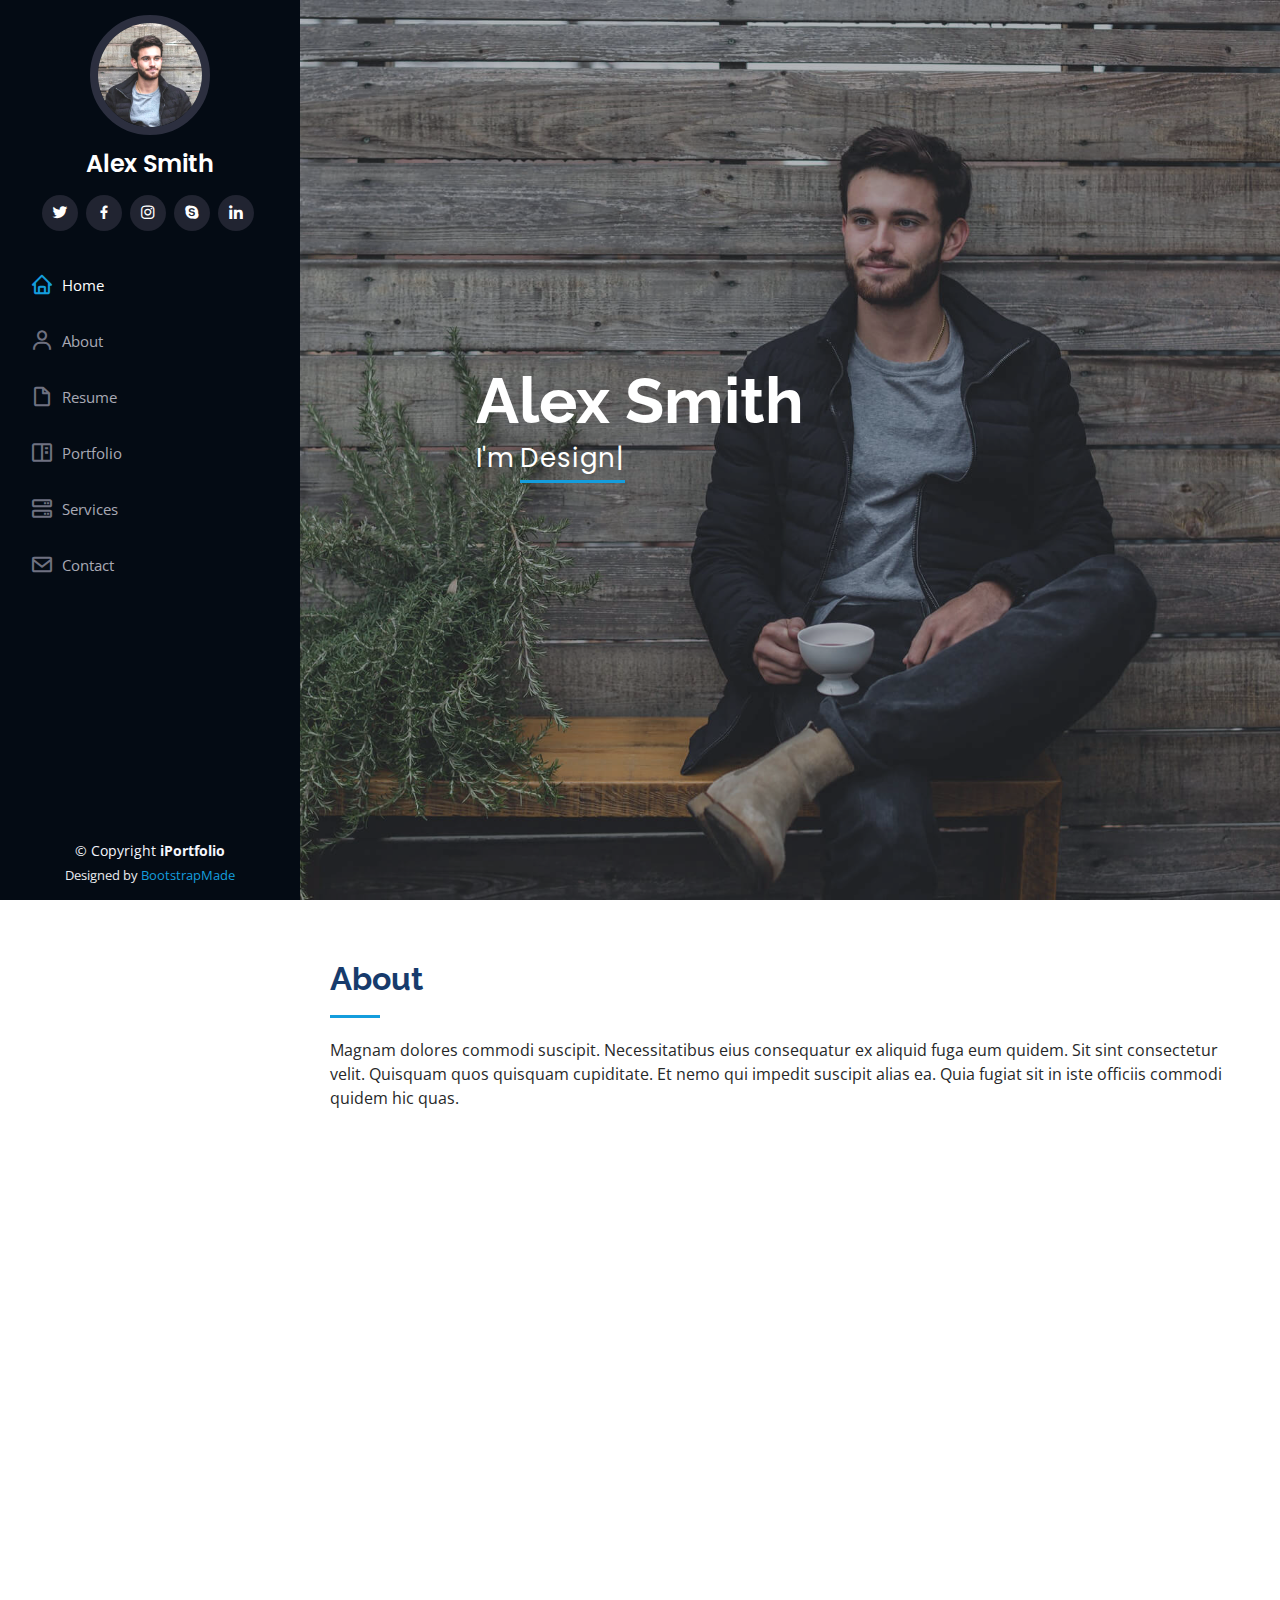
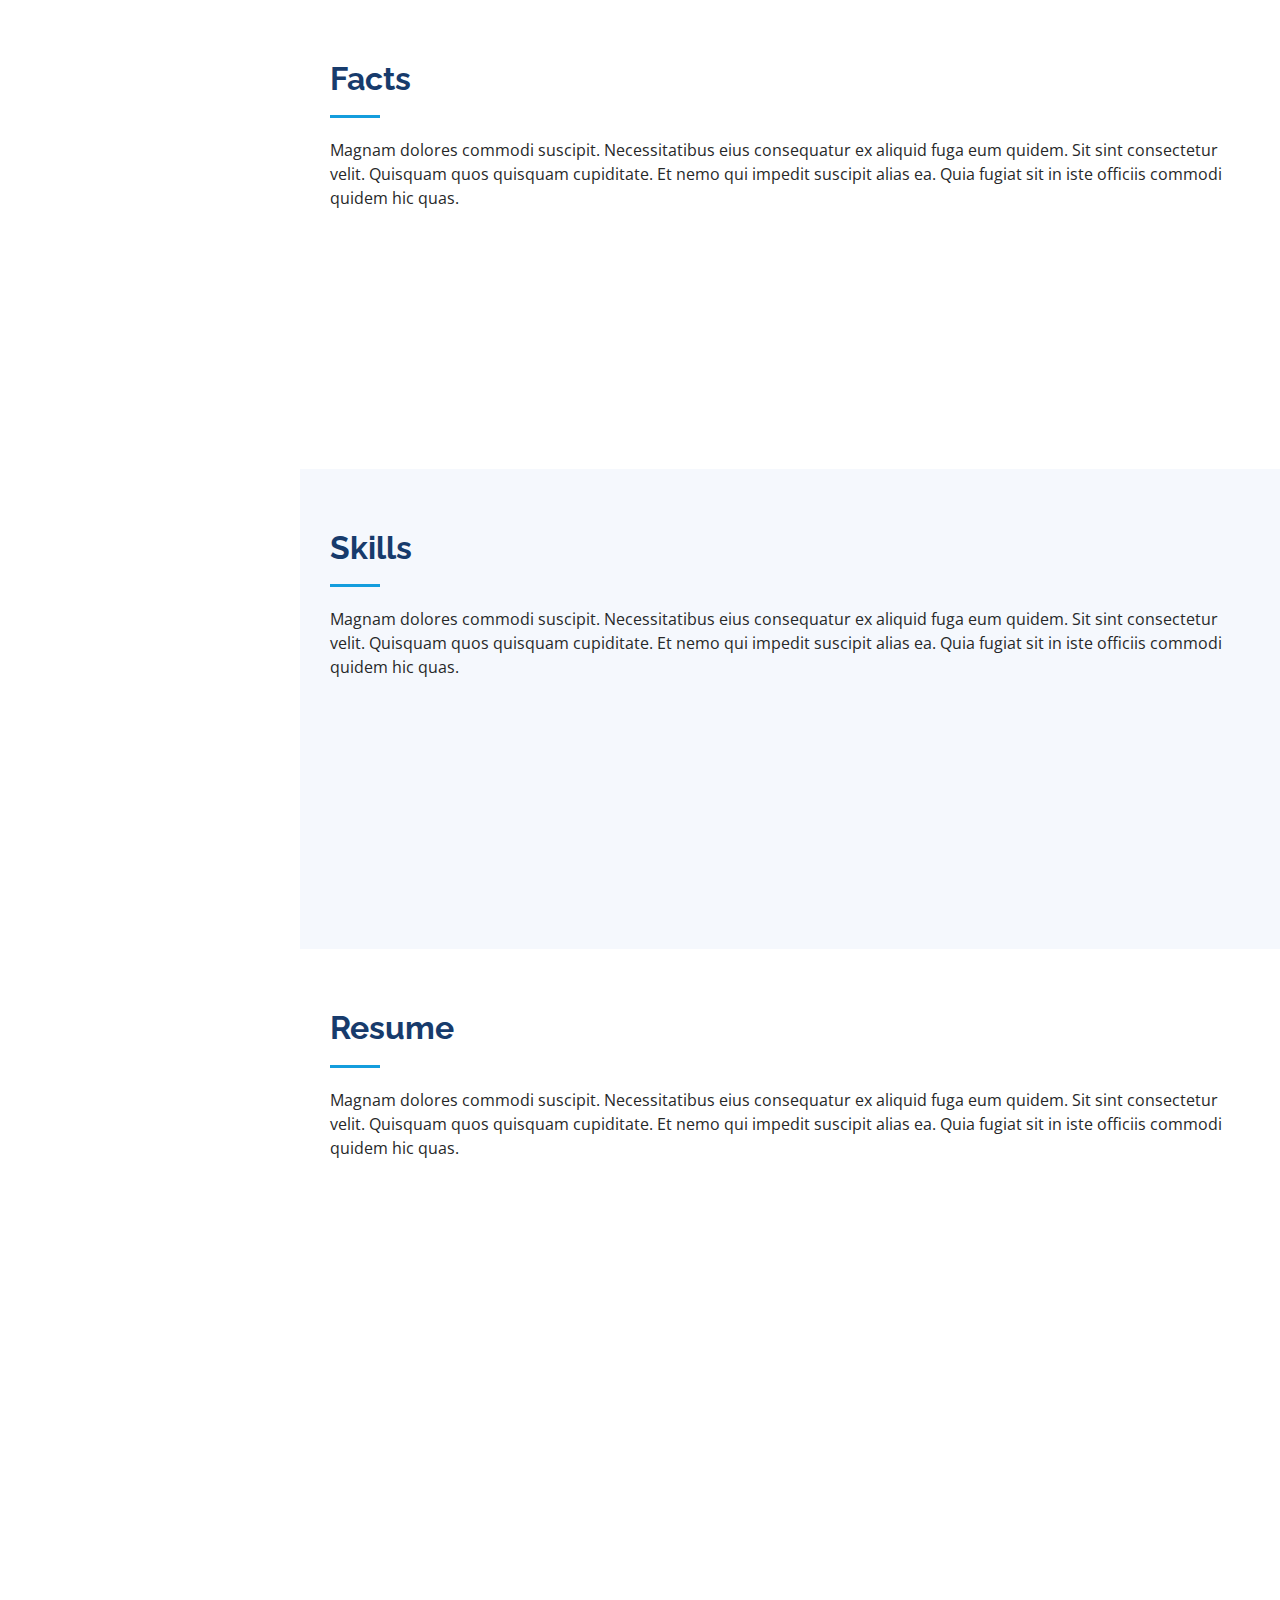
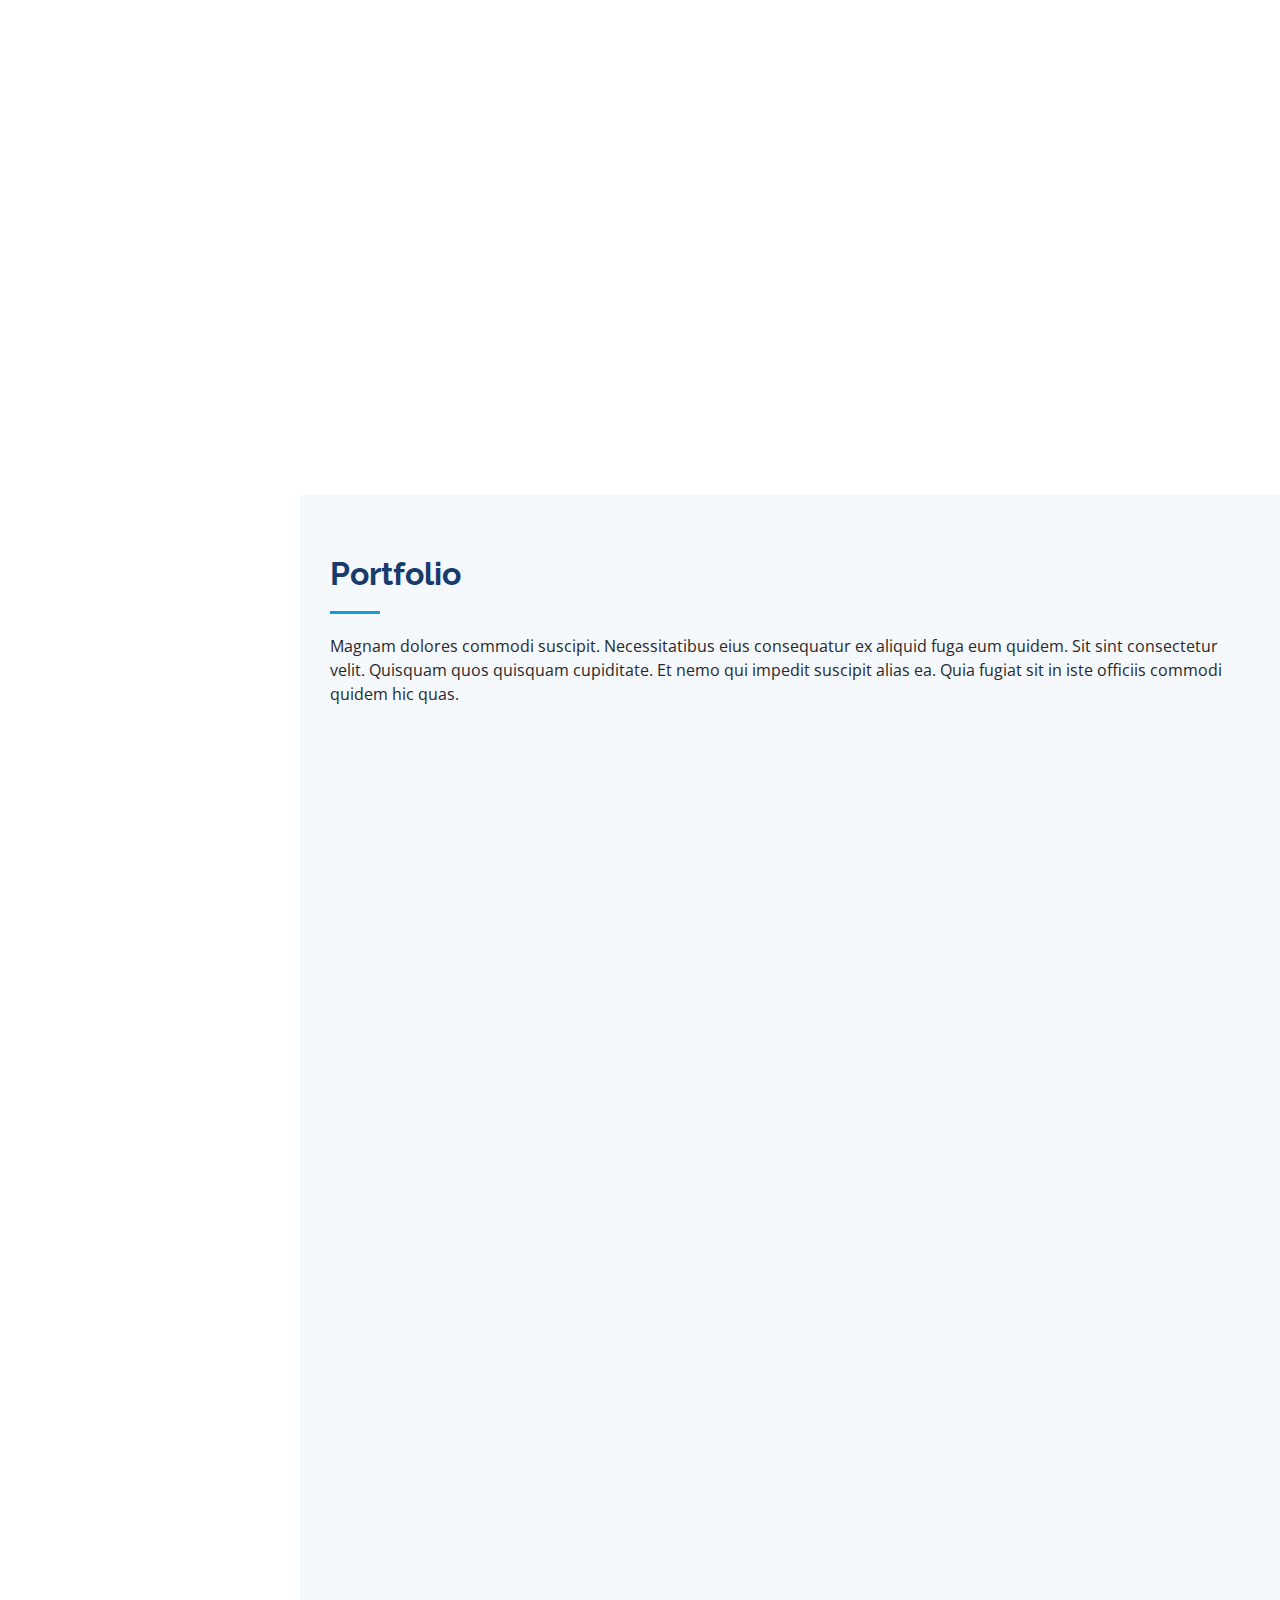
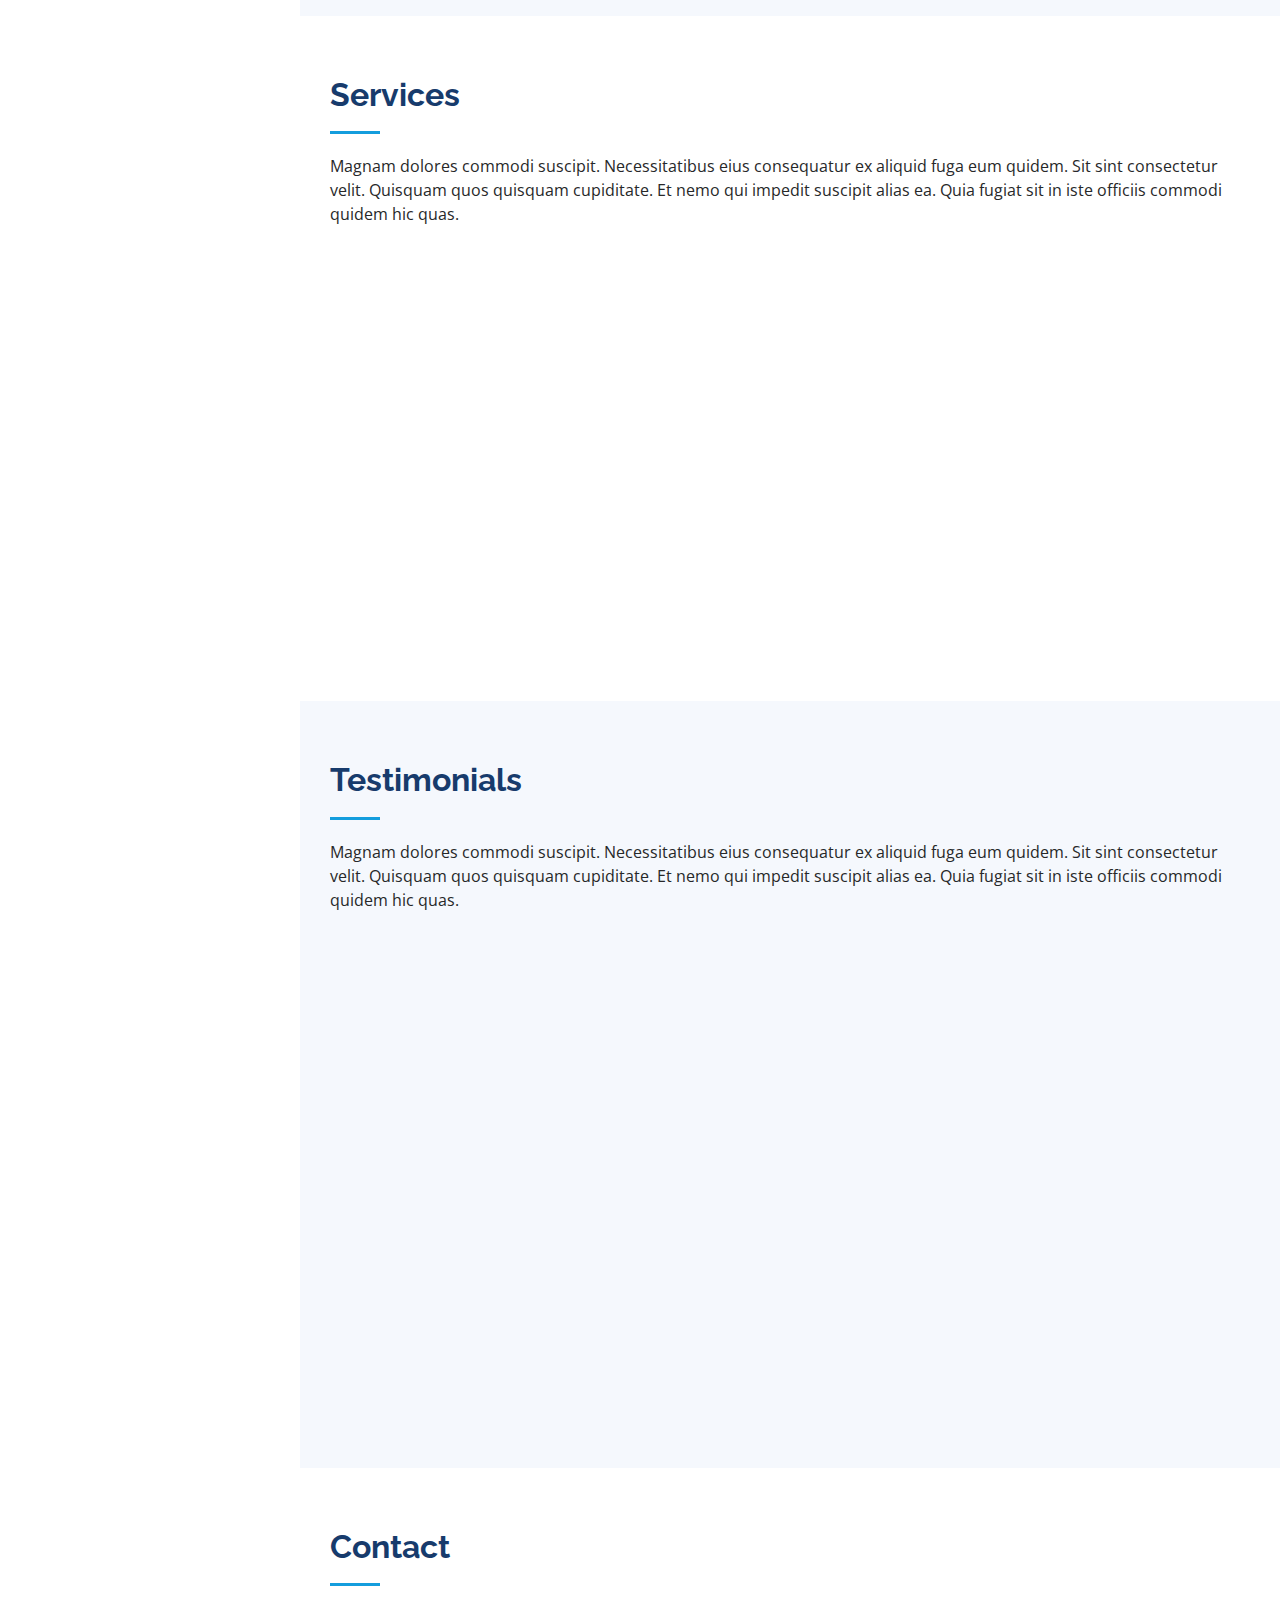
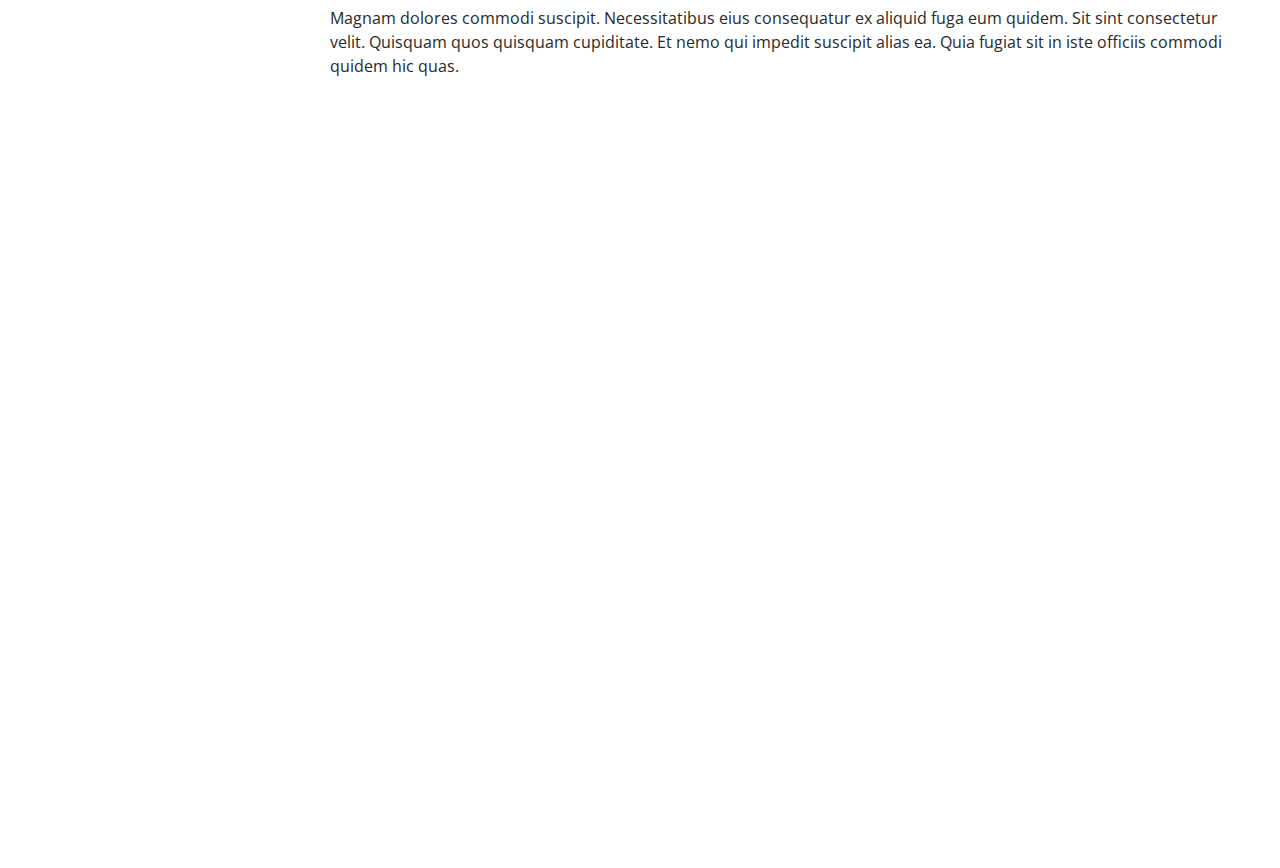
<file: index.html>
<!DOCTYPE html>
<html lang="en">

<head>
  <meta charset="utf-8">
  <meta content="width=device-width, initial-scale=1.0" name="viewport">

  <title>iPortfolio Bootstrap Template - Index</title>
  <meta content="" name="description">
  <meta content="" name="keywords">

  <!-- Favicons -->
  <link href="assets/img/favicon.png" rel="icon">
  <link href="assets/img/apple-touch-icon.png" rel="apple-touch-icon">

  <!-- Google Fonts -->
  <link href="https://fonts.googleapis.com/css?family=Open+Sans:300,300i,400,400i,600,600i,700,700i|Raleway:300,300i,400,400i,500,500i,600,600i,700,700i|Poppins:300,300i,400,400i,500,500i,600,600i,700,700i" rel="stylesheet">

  <!-- Vendor CSS Files -->
  <link href="assets/vendor/aos/aos.css" rel="stylesheet">
  <link href="assets/vendor/bootstrap/css/bootstrap.min.css" rel="stylesheet">
  <link href="assets/vendor/bootstrap-icons/bootstrap-icons.css" rel="stylesheet">
  <link href="assets/vendor/boxicons/css/boxicons.min.css" rel="stylesheet">
  <link href="assets/vendor/glightbox/css/glightbox.min.css" rel="stylesheet">
  <link href="assets/vendor/swiper/swiper-bundle.min.css" rel="stylesheet">

  <!-- Template Main CSS File -->
  <link href="assets/css/style.css" rel="stylesheet">

  <!-- =======================================================
  * Template Name: iPortfolio
  * Updated: Mar 12 2024 with Bootstrap v5.3.3
  * Template URL: https://bootstrapmade.com/iportfolio-bootstrap-portfolio-websites-template/
  * Author: BootstrapMade.com
  * License: https://bootstrapmade.com/license/
  ======================================================== -->
</head>

<body>

  <!-- ======= Mobile nav toggle button ======= -->
  <i class="bi bi-list mobile-nav-toggle d-xl-none"></i>

  <!-- ======= Header ======= -->
  <header id="header">
    <div class="d-flex flex-column">

      <div class="profile">
        <img src="assets/img/profile-img.jpg" alt="" class="img-fluid rounded-circle">
        <h1 class="text-light"><a href="index.html">Alex Smith</a></h1>
        <div class="social-links mt-3 text-center">
          <a href="#" class="twitter"><i class="bx bxl-twitter"></i></a>
          <a href="#" class="facebook"><i class="bx bxl-facebook"></i></a>
          <a href="#" class="instagram"><i class="bx bxl-instagram"></i></a>
          <a href="#" class="google-plus"><i class="bx bxl-skype"></i></a>
          <a href="#" class="linkedin"><i class="bx bxl-linkedin"></i></a>
        </div>
      </div>

      <nav id="navbar" class="nav-menu navbar">
        <ul>
          <li><a href="#hero" class="nav-link scrollto active"><i class="bx bx-home"></i> <span>Home</span></a></li>
          <li><a href="#about" class="nav-link scrollto"><i class="bx bx-user"></i> <span>About</span></a></li>
          <li><a href="#resume" class="nav-link scrollto"><i class="bx bx-file-blank"></i> <span>Resume</span></a></li>
          <li><a href="#portfolio" class="nav-link scrollto"><i class="bx bx-book-content"></i> <span>Portfolio</span></a></li>
          <li><a href="#services" class="nav-link scrollto"><i class="bx bx-server"></i> <span>Services</span></a></li>
          <li><a href="#contact" class="nav-link scrollto"><i class="bx bx-envelope"></i> <span>Contact</span></a></li>
        </ul>
      </nav><!-- .nav-menu -->
    </div>
  </header><!-- End Header -->

  <!-- ======= Hero Section ======= -->
  <section id="hero" class="d-flex flex-column justify-content-center align-items-center">
    <div class="hero-container" data-aos="fade-in">
      <h1>Alex Smith</h1>
      <p>I'm <span class="typed" data-typed-items="Designer, Developer, Freelancer, Photographer"></span></p>
    </div>
  </section><!-- End Hero -->

  <main id="main">

    <!-- ======= About Section ======= -->
    <section id="about" class="about">
      <div class="container">

        <div class="section-title">
          <h2>About</h2>
          <p>Magnam dolores commodi suscipit. Necessitatibus eius consequatur ex aliquid fuga eum quidem. Sit sint consectetur velit. Quisquam quos quisquam cupiditate. Et nemo qui impedit suscipit alias ea. Quia fugiat sit in iste officiis commodi quidem hic quas.</p>
        </div>

        <div class="row">
          <div class="col-lg-4" data-aos="fade-right">
            <img src="assets/img/profile-img.jpg" class="img-fluid" alt="">
          </div>
          <div class="col-lg-8 pt-4 pt-lg-0 content" data-aos="fade-left">
            <h3>UI/UX Designer &amp; Web Developer.</h3>
            <p class="fst-italic">
              Lorem ipsum dolor sit amet, consectetur adipiscing elit, sed do eiusmod tempor incididunt ut labore et dolore
              magna aliqua.
            </p>
            <div class="row">
              <div class="col-lg-6">
                <ul>
                  <li><i class="bi bi-chevron-right"></i> <strong>Birthday:</strong> <span>1 May 1995</span></li>
                  <li><i class="bi bi-chevron-right"></i> <strong>Website:</strong> <span>www.example.com</span></li>
                  <li><i class="bi bi-chevron-right"></i> <strong>Phone:</strong> <span>+123 456 7890</span></li>
                  <li><i class="bi bi-chevron-right"></i> <strong>City:</strong> <span>New York, USA</span></li>
                </ul>
              </div>
              <div class="col-lg-6">
                <ul>
                  <li><i class="bi bi-chevron-right"></i> <strong>Age:</strong> <span>30</span></li>
                  <li><i class="bi bi-chevron-right"></i> <strong>Degree:</strong> <span>Master</span></li>
                  <li><i class="bi bi-chevron-right"></i> <strong>PhEmailone:</strong> <span>email@example.com</span></li>
                  <li><i class="bi bi-chevron-right"></i> <strong>Freelance:</strong> <span>Available</span></li>
                </ul>
              </div>
            </div>
            <p>
              Officiis eligendi itaque labore et dolorum mollitia officiis optio vero. Quisquam sunt adipisci omnis et ut. Nulla accusantium dolor incidunt officia tempore. Et eius omnis.
              Cupiditate ut dicta maxime officiis quidem quia. Sed et consectetur qui quia repellendus itaque neque. Aliquid amet quidem ut quaerat cupiditate. Ab et eum qui repellendus omnis culpa magni laudantium dolores.
            </p>
          </div>
        </div>

      </div>
    </section><!-- End About Section -->

    <!-- ======= Facts Section ======= -->
    <section id="facts" class="facts">
      <div class="container">

        <div class="section-title">
          <h2>Facts</h2>
          <p>Magnam dolores commodi suscipit. Necessitatibus eius consequatur ex aliquid fuga eum quidem. Sit sint consectetur velit. Quisquam quos quisquam cupiditate. Et nemo qui impedit suscipit alias ea. Quia fugiat sit in iste officiis commodi quidem hic quas.</p>
        </div>

        <div class="row no-gutters">

          <div class="col-lg-3 col-md-6 d-md-flex align-items-md-stretch" data-aos="fade-up">
            <div class="count-box">
              <i class="bi bi-emoji-smile"></i>
              <span data-purecounter-start="0" data-purecounter-end="232" data-purecounter-duration="1" class="purecounter"></span>
              <p><strong>Happy Clients</strong> consequuntur quae</p>
            </div>
          </div>

          <div class="col-lg-3 col-md-6 d-md-flex align-items-md-stretch" data-aos="fade-up" data-aos-delay="100">
            <div class="count-box">
              <i class="bi bi-journal-richtext"></i>
              <span data-purecounter-start="0" data-purecounter-end="521" data-purecounter-duration="1" class="purecounter"></span>
              <p><strong>Projects</strong> adipisci atque cum quia aut</p>
            </div>
          </div>

          <div class="col-lg-3 col-md-6 d-md-flex align-items-md-stretch" data-aos="fade-up" data-aos-delay="200">
            <div class="count-box">
              <i class="bi bi-headset"></i>
              <span data-purecounter-start="0" data-purecounter-end="1453" data-purecounter-duration="1" class="purecounter"></span>
              <p><strong>Hours Of Support</strong> aut commodi quaerat</p>
            </div>
          </div>

          <div class="col-lg-3 col-md-6 d-md-flex align-items-md-stretch" data-aos="fade-up" data-aos-delay="300">
            <div class="count-box">
              <i class="bi bi-people"></i>
              <span data-purecounter-start="0" data-purecounter-end="32" data-purecounter-duration="1" class="purecounter"></span>
              <p><strong>Hard Workers</strong> rerum asperiores dolor</p>
            </div>
          </div>

        </div>

      </div>
    </section><!-- End Facts Section -->

    <!-- ======= Skills Section ======= -->
    <section id="skills" class="skills section-bg">
      <div class="container">

        <div class="section-title">
          <h2>Skills</h2>
          <p>Magnam dolores commodi suscipit. Necessitatibus eius consequatur ex aliquid fuga eum quidem. Sit sint consectetur velit. Quisquam quos quisquam cupiditate. Et nemo qui impedit suscipit alias ea. Quia fugiat sit in iste officiis commodi quidem hic quas.</p>
        </div>

        <div class="row skills-content">

          <div class="col-lg-6" data-aos="fade-up">

            <div class="progress">
              <span class="skill">HTML <i class="val">100%</i></span>
              <div class="progress-bar-wrap">
                <div class="progress-bar" role="progressbar" aria-valuenow="100" aria-valuemin="0" aria-valuemax="100"></div>
              </div>
            </div>

            <div class="progress">
              <span class="skill">CSS <i class="val">90%</i></span>
              <div class="progress-bar-wrap">
                <div class="progress-bar" role="progressbar" aria-valuenow="90" aria-valuemin="0" aria-valuemax="100"></div>
              </div>
            </div>

            <div class="progress">
              <span class="skill">JavaScript <i class="val">75%</i></span>
              <div class="progress-bar-wrap">
                <div class="progress-bar" role="progressbar" aria-valuenow="75" aria-valuemin="0" aria-valuemax="100"></div>
              </div>
            </div>

          </div>

          <div class="col-lg-6" data-aos="fade-up" data-aos-delay="100">

            <div class="progress">
              <span class="skill">PHP <i class="val">80%</i></span>
              <div class="progress-bar-wrap">
                <div class="progress-bar" role="progressbar" aria-valuenow="80" aria-valuemin="0" aria-valuemax="100"></div>
              </div>
            </div>

            <div class="progress">
              <span class="skill">WordPress/CMS <i class="val">90%</i></span>
              <div class="progress-bar-wrap">
                <div class="progress-bar" role="progressbar" aria-valuenow="90" aria-valuemin="0" aria-valuemax="100"></div>
              </div>
            </div>

            <div class="progress">
              <span class="skill">Photoshop <i class="val">55%</i></span>
              <div class="progress-bar-wrap">
                <div class="progress-bar" role="progressbar" aria-valuenow="55" aria-valuemin="0" aria-valuemax="100"></div>
              </div>
            </div>

          </div>

        </div>

      </div>
    </section><!-- End Skills Section -->

    <!-- ======= Resume Section ======= -->
    <section id="resume" class="resume">
      <div class="container">

        <div class="section-title">
          <h2>Resume</h2>
          <p>Magnam dolores commodi suscipit. Necessitatibus eius consequatur ex aliquid fuga eum quidem. Sit sint consectetur velit. Quisquam quos quisquam cupiditate. Et nemo qui impedit suscipit alias ea. Quia fugiat sit in iste officiis commodi quidem hic quas.</p>
        </div>

        <div class="row">
          <div class="col-lg-6" data-aos="fade-up">
            <h3 class="resume-title">Sumary</h3>
            <div class="resume-item pb-0">
              <h4>Alex Smith</h4>
              <p><em>Innovative and deadline-driven Graphic Designer with 3+ years of experience designing and developing user-centered digital/print marketing material from initial concept to final, polished deliverable.</em></p>
              <ul>
                <li>Portland par 127,Orlando, FL</li>
                <li>(123) 456-7891</li>
                <li>alice.barkley@example.com</li>
              </ul>
            </div>

            <h3 class="resume-title">Education</h3>
            <div class="resume-item">
              <h4>Master of Fine Arts &amp; Graphic Design</h4>
              <h5>2015 - 2016</h5>
              <p><em>Rochester Institute of Technology, Rochester, NY</em></p>
              <p>Qui deserunt veniam. Et sed aliquam labore tempore sed quisquam iusto autem sit. Ea vero voluptatum qui ut dignissimos deleniti nerada porti sand markend</p>
            </div>
            <div class="resume-item">
              <h4>Bachelor of Fine Arts &amp; Graphic Design</h4>
              <h5>2010 - 2014</h5>
              <p><em>Rochester Institute of Technology, Rochester, NY</em></p>
              <p>Quia nobis sequi est occaecati aut. Repudiandae et iusto quae reiciendis et quis Eius vel ratione eius unde vitae rerum voluptates asperiores voluptatem Earum molestiae consequatur neque etlon sader mart dila</p>
            </div>
          </div>
          <div class="col-lg-6" data-aos="fade-up" data-aos-delay="100">
            <h3 class="resume-title">Professional Experience</h3>
            <div class="resume-item">
              <h4>Senior graphic design specialist</h4>
              <h5>2019 - Present</h5>
              <p><em>Experion, New York, NY </em></p>
              <ul>
                <li>Lead in the design, development, and implementation of the graphic, layout, and production communication materials</li>
                <li>Delegate tasks to the 7 members of the design team and provide counsel on all aspects of the project. </li>
                <li>Supervise the assessment of all graphic materials in order to ensure quality and accuracy of the design</li>
                <li>Oversee the efficient use of production project budgets ranging from $2,000 - $25,000</li>
              </ul>
            </div>
            <div class="resume-item">
              <h4>Graphic design specialist</h4>
              <h5>2017 - 2018</h5>
              <p><em>Stepping Stone Advertising, New York, NY</em></p>
              <ul>
                <li>Developed numerous marketing programs (logos, brochures,infographics, presentations, and advertisements).</li>
                <li>Managed up to 5 projects or tasks at a given time while under pressure</li>
                <li>Recommended and consulted with clients on the most appropriate graphic design</li>
                <li>Created 4+ design presentations and proposals a month for clients and account managers</li>
              </ul>
            </div>
          </div>
        </div>

      </div>
    </section><!-- End Resume Section -->

    <!-- ======= Portfolio Section ======= -->
    <section id="portfolio" class="portfolio section-bg">
      <div class="container">

        <div class="section-title">
          <h2>Portfolio</h2>
          <p>Magnam dolores commodi suscipit. Necessitatibus eius consequatur ex aliquid fuga eum quidem. Sit sint consectetur velit. Quisquam quos quisquam cupiditate. Et nemo qui impedit suscipit alias ea. Quia fugiat sit in iste officiis commodi quidem hic quas.</p>
        </div>

        <div class="row" data-aos="fade-up">
          <div class="col-lg-12 d-flex justify-content-center">
            <ul id="portfolio-flters">
              <li data-filter="*" class="filter-active">All</li>
              <li data-filter=".filter-app">App</li>
              <li data-filter=".filter-card">Card</li>
              <li data-filter=".filter-web">Web</li>
            </ul>
          </div>
        </div>

        <div class="row portfolio-container" data-aos="fade-up" data-aos-delay="100">

          <div class="col-lg-4 col-md-6 portfolio-item filter-app">
            <div class="portfolio-wrap">
              <img src="assets/img/portfolio/portfolio-1.jpg" class="img-fluid" alt="">
              <div class="portfolio-links">
                <a href="assets/img/portfolio/portfolio-1.jpg" data-gallery="portfolioGallery" class="portfolio-lightbox" title="App 1"><i class="bx bx-plus"></i></a>
                <a href="portfolio-details.html" title="More Details"><i class="bx bx-link"></i></a>
              </div>
            </div>
          </div>

          <div class="col-lg-4 col-md-6 portfolio-item filter-web">
            <div class="portfolio-wrap">
              <img src="assets/img/portfolio/portfolio-2.jpg" class="img-fluid" alt="">
              <div class="portfolio-links">
                <a href="assets/img/portfolio/portfolio-2.jpg" data-gallery="portfolioGallery" class="portfolio-lightbox" title="Web 3"><i class="bx bx-plus"></i></a>
                <a href="portfolio-details.html" title="More Details"><i class="bx bx-link"></i></a>
              </div>
            </div>
          </div>

          <div class="col-lg-4 col-md-6 portfolio-item filter-app">
            <div class="portfolio-wrap">
              <img src="assets/img/portfolio/portfolio-3.jpg" class="img-fluid" alt="">
              <div class="portfolio-links">
                <a href="assets/img/portfolio/portfolio-3.jpg" data-gallery="portfolioGallery" class="portfolio-lightbox" title="App 2"><i class="bx bx-plus"></i></a>
                <a href="portfolio-details.html" title="More Details"><i class="bx bx-link"></i></a>
              </div>
            </div>
          </div>

          <div class="col-lg-4 col-md-6 portfolio-item filter-card">
            <div class="portfolio-wrap">
              <img src="assets/img/portfolio/portfolio-4.jpg" class="img-fluid" alt="">
              <div class="portfolio-links">
                <a href="assets/img/portfolio/portfolio-4.jpg" data-gallery="portfolioGallery" class="portfolio-lightbox" title="Card 2"><i class="bx bx-plus"></i></a>
                <a href="portfolio-details.html" title="More Details"><i class="bx bx-link"></i></a>
              </div>
            </div>
          </div>

          <div class="col-lg-4 col-md-6 portfolio-item filter-web">
            <div class="portfolio-wrap">
              <img src="assets/img/portfolio/portfolio-5.jpg" class="img-fluid" alt="">
              <div class="portfolio-links">
                <a href="assets/img/portfolio/portfolio-5.jpg" data-gallery="portfolioGallery" class="portfolio-lightbox" title="Web 2"><i class="bx bx-plus"></i></a>
                <a href="portfolio-details.html" title="More Details"><i class="bx bx-link"></i></a>
              </div>
            </div>
          </div>

          <div class="col-lg-4 col-md-6 portfolio-item filter-app">
            <div class="portfolio-wrap">
              <img src="assets/img/portfolio/portfolio-6.jpg" class="img-fluid" alt="">
              <div class="portfolio-links">
                <a href="assets/img/portfolio/portfolio-6.jpg" data-gallery="portfolioGallery" class="portfolio-lightbox" title="App 3"><i class="bx bx-plus"></i></a>
                <a href="portfolio-details.html" title="More Details"><i class="bx bx-link"></i></a>
              </div>
            </div>
          </div>

          <div class="col-lg-4 col-md-6 portfolio-item filter-card">
            <div class="portfolio-wrap">
              <img src="assets/img/portfolio/portfolio-7.jpg" class="img-fluid" alt="">
              <div class="portfolio-links">
                <a href="assets/img/portfolio/portfolio-7.jpg" data-gallery="portfolioGallery" class="portfolio-lightbox" title="Card 1"><i class="bx bx-plus"></i></a>
                <a href="portfolio-details.html" title="More Details"><i class="bx bx-link"></i></a>
              </div>
            </div>
          </div>

          <div class="col-lg-4 col-md-6 portfolio-item filter-card">
            <div class="portfolio-wrap">
              <img src="assets/img/portfolio/portfolio-8.jpg" class="img-fluid" alt="">
              <div class="portfolio-links">
                <a href="assets/img/portfolio/portfolio-8.jpg" data-gallery="portfolioGallery" class="portfolio-lightbox" title="Card 3"><i class="bx bx-plus"></i></a>
                <a href="portfolio-details.html" title="More Details"><i class="bx bx-link"></i></a>
              </div>
            </div>
          </div>

          <div class="col-lg-4 col-md-6 portfolio-item filter-web">
            <div class="portfolio-wrap">
              <img src="assets/img/portfolio/portfolio-9.jpg" class="img-fluid" alt="">
              <div class="portfolio-links">
                <a href="assets/img/portfolio/portfolio-9.jpg" data-gallery="portfolioGallery" class="portfolio-lightbox" title="Web 3"><i class="bx bx-plus"></i></a>
                <a href="portfolio-details.html" title="More Details"><i class="bx bx-link"></i></a>
              </div>
            </div>
          </div>

        </div>

      </div>
    </section><!-- End Portfolio Section -->

    <!-- ======= Services Section ======= -->
    <section id="services" class="services">
      <div class="container">

        <div class="section-title">
          <h2>Services</h2>
          <p>Magnam dolores commodi suscipit. Necessitatibus eius consequatur ex aliquid fuga eum quidem. Sit sint consectetur velit. Quisquam quos quisquam cupiditate. Et nemo qui impedit suscipit alias ea. Quia fugiat sit in iste officiis commodi quidem hic quas.</p>
        </div>

        <div class="row">
          <div class="col-lg-4 col-md-6 icon-box" data-aos="fade-up">
            <div class="icon"><i class="bi bi-briefcase"></i></div>
            <h4 class="title"><a href="">Lorem Ipsum</a></h4>
            <p class="description">Voluptatum deleniti atque corrupti quos dolores et quas molestias excepturi sint occaecati cupiditate non provident</p>
          </div>
          <div class="col-lg-4 col-md-6 icon-box" data-aos="fade-up" data-aos-delay="100">
            <div class="icon"><i class="bi bi-card-checklist"></i></div>
            <h4 class="title"><a href="">Dolor Sitema</a></h4>
            <p class="description">Minim veniam, quis nostrud exercitation ullamco laboris nisi ut aliquip ex ea commodo consequat tarad limino ata</p>
          </div>
          <div class="col-lg-4 col-md-6 icon-box" data-aos="fade-up" data-aos-delay="200">
            <div class="icon"><i class="bi bi-bar-chart"></i></div>
            <h4 class="title"><a href="">Sed ut perspiciatis</a></h4>
            <p class="description">Duis aute irure dolor in reprehenderit in voluptate velit esse cillum dolore eu fugiat nulla pariatur</p>
          </div>
          <div class="col-lg-4 col-md-6 icon-box" data-aos="fade-up" data-aos-delay="300">
            <div class="icon"><i class="bi bi-binoculars"></i></div>
            <h4 class="title"><a href="">Magni Dolores</a></h4>
            <p class="description">Excepteur sint occaecat cupidatat non proident, sunt in culpa qui officia deserunt mollit anim id est laborum</p>
          </div>
          <div class="col-lg-4 col-md-6 icon-box" data-aos="fade-up" data-aos-delay="400">
            <div class="icon"><i class="bi bi-brightness-high"></i></div>
            <h4 class="title"><a href="">Nemo Enim</a></h4>
            <p class="description">At vero eos et accusamus et iusto odio dignissimos ducimus qui blanditiis praesentium voluptatum deleniti atque</p>
          </div>
          <div class="col-lg-4 col-md-6 icon-box" data-aos="fade-up" data-aos-delay="500">
            <div class="icon"><i class="bi bi-calendar4-week"></i></div>
            <h4 class="title"><a href="">Eiusmod Tempor</a></h4>
            <p class="description">Et harum quidem rerum facilis est et expedita distinctio. Nam libero tempore, cum soluta nobis est eligendi</p>
          </div>
        </div>

      </div>
    </section><!-- End Services Section -->

    <!-- ======= Testimonials Section ======= -->
    <section id="testimonials" class="testimonials section-bg">
      <div class="container">

        <div class="section-title">
          <h2>Testimonials</h2>
          <p>Magnam dolores commodi suscipit. Necessitatibus eius consequatur ex aliquid fuga eum quidem. Sit sint consectetur velit. Quisquam quos quisquam cupiditate. Et nemo qui impedit suscipit alias ea. Quia fugiat sit in iste officiis commodi quidem hic quas.</p>
        </div>

        <div class="testimonials-slider swiper" data-aos="fade-up" data-aos-delay="100">
          <div class="swiper-wrapper">

            <div class="swiper-slide">
              <div class="testimonial-item" data-aos="fade-up">
                <p>
                  <i class="bx bxs-quote-alt-left quote-icon-left"></i>
                  Proin iaculis purus consequat sem cure digni ssim donec porttitora entum suscipit rhoncus. Accusantium quam, ultricies eget id, aliquam eget nibh et. Maecen aliquam, risus at semper.
                  <i class="bx bxs-quote-alt-right quote-icon-right"></i>
                </p>
                <img src="assets/img/testimonials/testimonials-1.jpg" class="testimonial-img" alt="">
                <h3>Saul Goodman</h3>
                <h4>Ceo &amp; Founder</h4>
              </div>
            </div><!-- End testimonial item -->

            <div class="swiper-slide">
              <div class="testimonial-item" data-aos="fade-up" data-aos-delay="100">
                <p>
                  <i class="bx bxs-quote-alt-left quote-icon-left"></i>
                  Export tempor illum tamen malis malis eram quae irure esse labore quem cillum quid cillum eram malis quorum velit fore eram velit sunt aliqua noster fugiat irure amet legam anim culpa.
                  <i class="bx bxs-quote-alt-right quote-icon-right"></i>
                </p>
                <img src="assets/img/testimonials/testimonials-2.jpg" class="testimonial-img" alt="">
                <h3>Sara Wilsson</h3>
                <h4>Designer</h4>
              </div>
            </div><!-- End testimonial item -->

            <div class="swiper-slide">
              <div class="testimonial-item" data-aos="fade-up" data-aos-delay="200">
                <p>
                  <i class="bx bxs-quote-alt-left quote-icon-left"></i>
                  Enim nisi quem export duis labore cillum quae magna enim sint quorum nulla quem veniam duis minim tempor labore quem eram duis noster aute amet eram fore quis sint minim.
                  <i class="bx bxs-quote-alt-right quote-icon-right"></i>
                </p>
                <img src="assets/img/testimonials/testimonials-3.jpg" class="testimonial-img" alt="">
                <h3>Jena Karlis</h3>
                <h4>Store Owner</h4>
              </div>
            </div><!-- End testimonial item -->

            <div class="swiper-slide">
              <div class="testimonial-item" data-aos="fade-up" data-aos-delay="300">
                <p>
                  <i class="bx bxs-quote-alt-left quote-icon-left"></i>
                  Fugiat enim eram quae cillum dolore dolor amet nulla culpa multos export minim fugiat minim velit minim dolor enim duis veniam ipsum anim magna sunt elit fore quem dolore labore illum veniam.
                  <i class="bx bxs-quote-alt-right quote-icon-right"></i>
                </p>
                <img src="assets/img/testimonials/testimonials-4.jpg" class="testimonial-img" alt="">
                <h3>Matt Brandon</h3>
                <h4>Freelancer</h4>
              </div>
            </div><!-- End testimonial item -->

            <div class="swiper-slide">
              <div class="testimonial-item" data-aos="fade-up" data-aos-delay="400">
                <p>
                  <i class="bx bxs-quote-alt-left quote-icon-left"></i>
                  Quis quorum aliqua sint quem legam fore sunt eram irure aliqua veniam tempor noster veniam enim culpa labore duis sunt culpa nulla illum cillum fugiat legam esse veniam culpa fore nisi cillum quid.
                  <i class="bx bxs-quote-alt-right quote-icon-right"></i>
                </p>
                <img src="assets/img/testimonials/testimonials-5.jpg" class="testimonial-img" alt="">
                <h3>John Larson</h3>
                <h4>Entrepreneur</h4>
              </div>
            </div><!-- End testimonial item -->

          </div>
          <div class="swiper-pagination"></div>
        </div>

      </div>
    </section><!-- End Testimonials Section -->

    <!-- ======= Contact Section ======= -->
    <section id="contact" class="contact">
      <div class="container">

        <div class="section-title">
          <h2>Contact</h2>
          <p>Magnam dolores commodi suscipit. Necessitatibus eius consequatur ex aliquid fuga eum quidem. Sit sint consectetur velit. Quisquam quos quisquam cupiditate. Et nemo qui impedit suscipit alias ea. Quia fugiat sit in iste officiis commodi quidem hic quas.</p>
        </div>

        <div class="row" data-aos="fade-in">

          <div class="col-lg-5 d-flex align-items-stretch">
            <div class="info">
              <div class="address">
                <i class="bi bi-geo-alt"></i>
                <h4>Location:</h4>
                <p>A108 Adam Street, New York, NY 535022</p>
              </div>

              <div class="email">
                <i class="bi bi-envelope"></i>
                <h4>Email:</h4>
                <p>info@example.com</p>
              </div>

              <div class="phone">
                <i class="bi bi-phone"></i>
                <h4>Call:</h4>
                <p>+1 5589 55488 55s</p>
              </div>

              <iframe src="https://www.google.com/maps/embed?pb=!1m14!1m8!1m3!1d12097.433213460943!2d-74.0062269!3d40.7101282!3m2!1i1024!2i768!4f13.1!3m3!1m2!1s0x0%3A0xb89d1fe6bc499443!2sDowntown+Conference+Center!5e0!3m2!1smk!2sbg!4v1539943755621" frameborder="0" style="border:0; width: 100%; height: 290px;" allowfullscreen></iframe>
            </div>

          </div>

          <div class="col-lg-7 mt-5 mt-lg-0 d-flex align-items-stretch">
            <form action="forms/contact.php" method="post" role="form" class="php-email-form">
              <div class="row">
                <div class="form-group col-md-6">
                  <label for="name">Your Name</label>
                  <input type="text" name="name" class="form-control" id="name" required>
                </div>
                <div class="form-group col-md-6">
                  <label for="name">Your Email</label>
                  <input type="email" class="form-control" name="email" id="email" required>
                </div>
              </div>
              <div class="form-group">
                <label for="name">Subject</label>
                <input type="text" class="form-control" name="subject" id="subject" required>
              </div>
              <div class="form-group">
                <label for="name">Message</label>
                <textarea class="form-control" name="message" rows="10" required></textarea>
              </div>
              <div class="my-3">
                <div class="loading">Loading</div>
                <div class="error-message"></div>
                <div class="sent-message">Your message has been sent. Thank you!</div>
              </div>
              <div class="text-center"><button type="submit">Send Message</button></div>
            </form>
          </div>

        </div>

      </div>
    </section><!-- End Contact Section -->

  </main><!-- End #main -->

  <!-- ======= Footer ======= -->
  <footer id="footer">
    <div class="container">
      <div class="copyright">
        &copy; Copyright <strong><span>iPortfolio</span></strong>
      </div>
      <div class="credits">
        <!-- All the links in the footer should remain intact. -->
        <!-- You can delete the links only if you purchased the pro version. -->
        <!-- Licensing information: https://bootstrapmade.com/license/ -->
        <!-- Purchase the pro version with working PHP/AJAX contact form: https://bootstrapmade.com/iportfolio-bootstrap-portfolio-websites-template/ -->
        Designed by <a href="https://bootstrapmade.com/">BootstrapMade</a>
      </div>
    </div>
  </footer><!-- End  Footer -->

  <a href="#" class="back-to-top d-flex align-items-center justify-content-center"><i class="bi bi-arrow-up-short"></i></a>

  <!-- Vendor JS Files -->
  <script src="assets/vendor/purecounter/purecounter_vanilla.js"></script>
  <script src="assets/vendor/aos/aos.js"></script>
  <script src="assets/vendor/bootstrap/js/bootstrap.bundle.min.js"></script>
  <script src="assets/vendor/glightbox/js/glightbox.min.js"></script>
  <script src="assets/vendor/isotope-layout/isotope.pkgd.min.js"></script>
  <script src="assets/vendor/swiper/swiper-bundle.min.js"></script>
  <script src="assets/vendor/typed.js/typed.umd.js"></script>
  <script src="assets/vendor/waypoints/noframework.waypoints.js"></script>
  <script src="assets/vendor/php-email-form/validate.js"></script>

  <!-- Template Main JS File -->
  <script src="assets/js/main.js"></script>

</body>

</html>
</file>
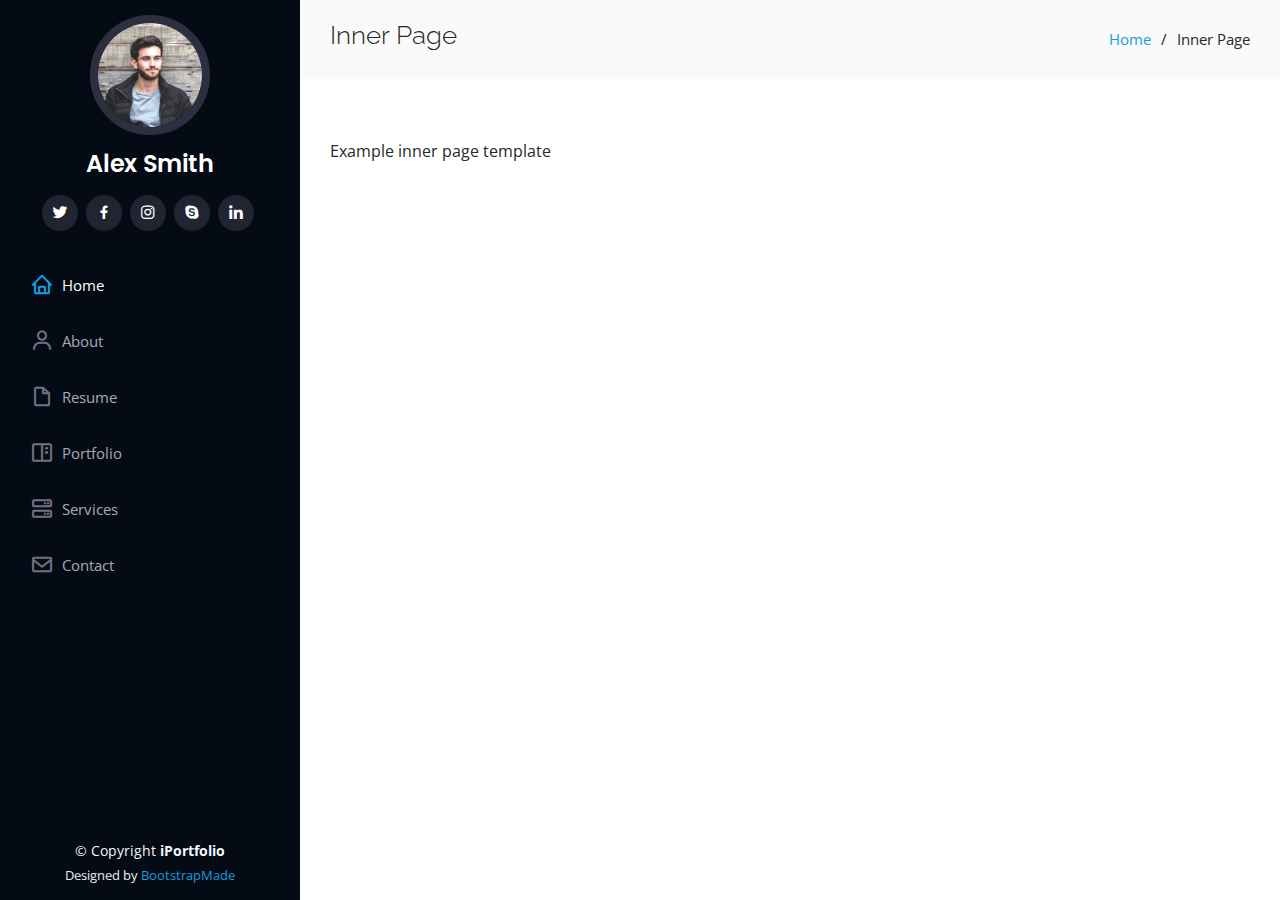
<file: inner-page.html>
<!DOCTYPE html>
<html lang="en">

<head>
  <meta charset="utf-8">
  <meta content="width=device-width, initial-scale=1.0" name="viewport">

  <title>Inner Page - iPortfolio Bootstrap Template</title>
  <meta content="" name="description">
  <meta content="" name="keywords">

  <!-- Favicons -->
  <link href="assets/img/favicon.png" rel="icon">
  <link href="assets/img/apple-touch-icon.png" rel="apple-touch-icon">

  <!-- Google Fonts -->
  <link href="https://fonts.googleapis.com/css?family=Open+Sans:300,300i,400,400i,600,600i,700,700i|Raleway:300,300i,400,400i,500,500i,600,600i,700,700i|Poppins:300,300i,400,400i,500,500i,600,600i,700,700i" rel="stylesheet">

  <!-- Vendor CSS Files -->
  <link href="assets/vendor/aos/aos.css" rel="stylesheet">
  <link href="assets/vendor/bootstrap/css/bootstrap.min.css" rel="stylesheet">
  <link href="assets/vendor/bootstrap-icons/bootstrap-icons.css" rel="stylesheet">
  <link href="assets/vendor/boxicons/css/boxicons.min.css" rel="stylesheet">
  <link href="assets/vendor/glightbox/css/glightbox.min.css" rel="stylesheet">
  <link href="assets/vendor/swiper/swiper-bundle.min.css" rel="stylesheet">

  <!-- Template Main CSS File -->
  <link href="assets/css/style.css" rel="stylesheet">

  <!-- =======================================================
  * Template Name: iPortfolio
  * Updated: Mar 12 2024 with Bootstrap v5.3.3
  * Template URL: https://bootstrapmade.com/iportfolio-bootstrap-portfolio-websites-template/
  * Author: BootstrapMade.com
  * License: https://bootstrapmade.com/license/
  ======================================================== -->
</head>

<body>

  <!-- ======= Mobile nav toggle button ======= -->
  <i class="bi bi-list mobile-nav-toggle d-xl-none"></i>

  <!-- ======= Header ======= -->
  <header id="header">
    <div class="d-flex flex-column">

      <div class="profile">
        <img src="assets/img/profile-img.jpg" alt="" class="img-fluid rounded-circle">
        <h1 class="text-light"><a href="index.html">Alex Smith</a></h1>
        <div class="social-links mt-3 text-center">
          <a href="#" class="twitter"><i class="bx bxl-twitter"></i></a>
          <a href="#" class="facebook"><i class="bx bxl-facebook"></i></a>
          <a href="#" class="instagram"><i class="bx bxl-instagram"></i></a>
          <a href="#" class="google-plus"><i class="bx bxl-skype"></i></a>
          <a href="#" class="linkedin"><i class="bx bxl-linkedin"></i></a>
        </div>
      </div>

      <nav id="navbar" class="nav-menu navbar">
        <ul>
          <li><a href="#hero" class="nav-link scrollto active"><i class="bx bx-home"></i> <span>Home</span></a></li>
          <li><a href="#about" class="nav-link scrollto"><i class="bx bx-user"></i> <span>About</span></a></li>
          <li><a href="#resume" class="nav-link scrollto"><i class="bx bx-file-blank"></i> <span>Resume</span></a></li>
          <li><a href="#portfolio" class="nav-link scrollto"><i class="bx bx-book-content"></i> <span>Portfolio</span></a></li>
          <li><a href="#services" class="nav-link scrollto"><i class="bx bx-server"></i> <span>Services</span></a></li>
          <li><a href="#contact" class="nav-link scrollto"><i class="bx bx-envelope"></i> <span>Contact</span></a></li>
        </ul>
      </nav><!-- .nav-menu -->
    </div>
  </header><!-- End Header -->

  <main id="main">

    <!-- ======= Breadcrumbs ======= -->
    <section class="breadcrumbs">
      <div class="container">

        <div class="d-flex justify-content-between align-items-center">
          <h2>Inner Page</h2>
          <ol>
            <li><a href="index.html">Home</a></li>
            <li>Inner Page</li>
          </ol>
        </div>

      </div>
    </section><!-- End Breadcrumbs -->

    <section class="inner-page">
      <div class="container">
        <p>
          Example inner page template
        </p>
      </div>
    </section>

  </main><!-- End #main -->

  <!-- ======= Footer ======= -->
  <footer id="footer">
    <div class="container">
      <div class="copyright">
        &copy; Copyright <strong><span>iPortfolio</span></strong>
      </div>
      <div class="credits">
        <!-- All the links in the footer should remain intact. -->
        <!-- You can delete the links only if you purchased the pro version. -->
        <!-- Licensing information: https://bootstrapmade.com/license/ -->
        <!-- Purchase the pro version with working PHP/AJAX contact form: https://bootstrapmade.com/iportfolio-bootstrap-portfolio-websites-template/ -->
        Designed by <a href="https://bootstrapmade.com/">BootstrapMade</a>
      </div>
    </div>
  </footer><!-- End  Footer -->

  <a href="#" class="back-to-top d-flex align-items-center justify-content-center"><i class="bi bi-arrow-up-short"></i></a>

  <!-- Vendor JS Files -->
  <script src="assets/vendor/purecounter/purecounter_vanilla.js"></script>
  <script src="assets/vendor/aos/aos.js"></script>
  <script src="assets/vendor/bootstrap/js/bootstrap.bundle.min.js"></script>
  <script src="assets/vendor/glightbox/js/glightbox.min.js"></script>
  <script src="assets/vendor/isotope-layout/isotope.pkgd.min.js"></script>
  <script src="assets/vendor/swiper/swiper-bundle.min.js"></script>
  <script src="assets/vendor/typed.js/typed.umd.js"></script>
  <script src="assets/vendor/waypoints/noframework.waypoints.js"></script>
  <script src="assets/vendor/php-email-form/validate.js"></script>

  <!-- Template Main JS File -->
  <script src="assets/js/main.js"></script>

</body>

</html>
</file>
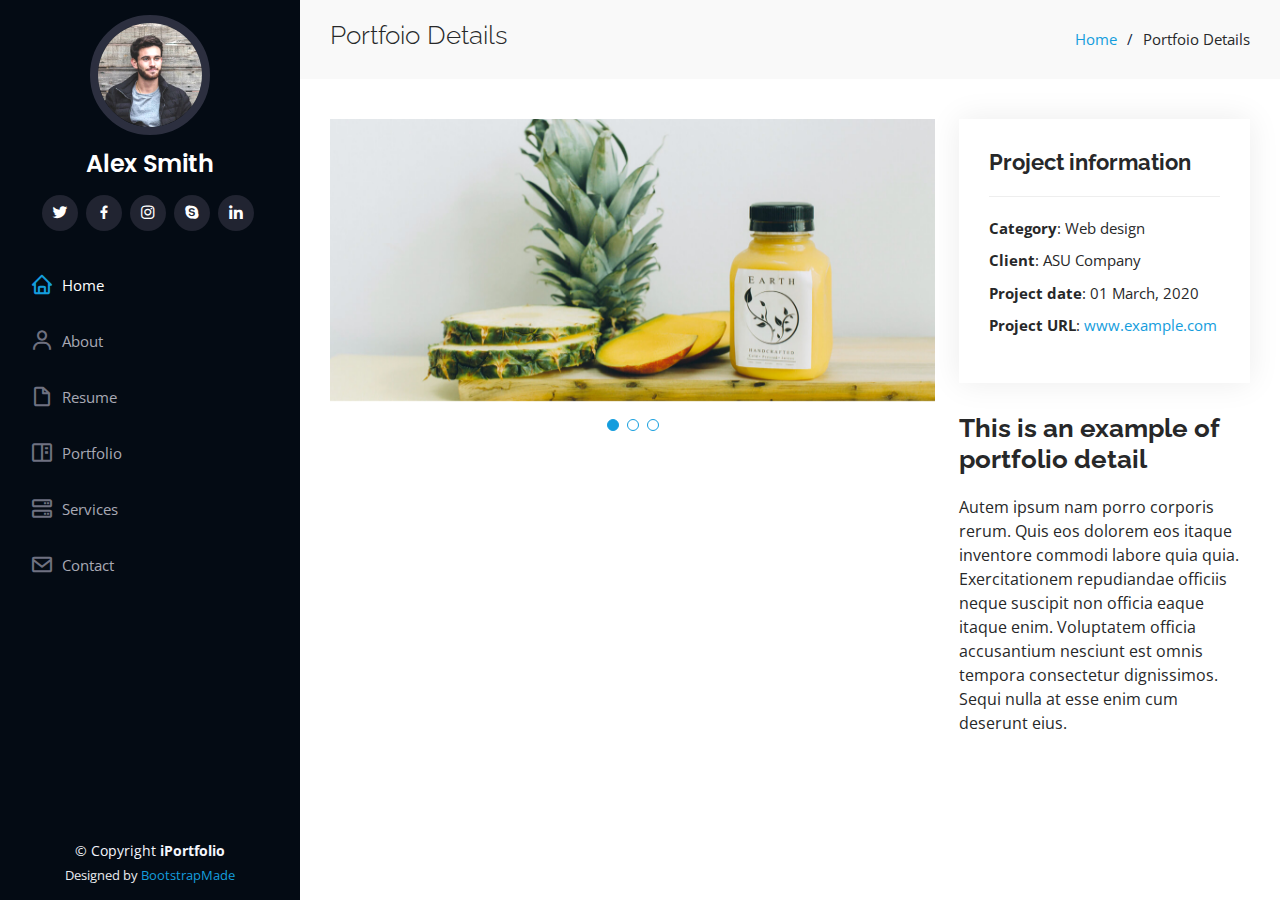
<file: portfolio-details.html>
<!DOCTYPE html>
<html lang="en">

<head>
  <meta charset="utf-8">
  <meta content="width=device-width, initial-scale=1.0" name="viewport">

  <title>Portfolio Details - iPortfolio Bootstrap Template</title>
  <meta content="" name="description">
  <meta content="" name="keywords">

  <!-- Favicons -->
  <link href="assets/img/favicon.png" rel="icon">
  <link href="assets/img/apple-touch-icon.png" rel="apple-touch-icon">

  <!-- Google Fonts -->
  <link href="https://fonts.googleapis.com/css?family=Open+Sans:300,300i,400,400i,600,600i,700,700i|Raleway:300,300i,400,400i,500,500i,600,600i,700,700i|Poppins:300,300i,400,400i,500,500i,600,600i,700,700i" rel="stylesheet">

  <!-- Vendor CSS Files -->
  <link href="assets/vendor/aos/aos.css" rel="stylesheet">
  <link href="assets/vendor/bootstrap/css/bootstrap.min.css" rel="stylesheet">
  <link href="assets/vendor/bootstrap-icons/bootstrap-icons.css" rel="stylesheet">
  <link href="assets/vendor/boxicons/css/boxicons.min.css" rel="stylesheet">
  <link href="assets/vendor/glightbox/css/glightbox.min.css" rel="stylesheet">
  <link href="assets/vendor/swiper/swiper-bundle.min.css" rel="stylesheet">

  <!-- Template Main CSS File -->
  <link href="assets/css/style.css" rel="stylesheet">

  <!-- =======================================================
  * Template Name: iPortfolio
  * Updated: Mar 12 2024 with Bootstrap v5.3.3
  * Template URL: https://bootstrapmade.com/iportfolio-bootstrap-portfolio-websites-template/
  * Author: BootstrapMade.com
  * License: https://bootstrapmade.com/license/
  ======================================================== -->
</head>

<body>

  <!-- ======= Mobile nav toggle button ======= -->
  <i class="bi bi-list mobile-nav-toggle d-xl-none"></i>

  <!-- ======= Header ======= -->
  <header id="header">
    <div class="d-flex flex-column">

      <div class="profile">
        <img src="assets/img/profile-img.jpg" alt="" class="img-fluid rounded-circle">
        <h1 class="text-light"><a href="index.html">Alex Smith</a></h1>
        <div class="social-links mt-3 text-center">
          <a href="#" class="twitter"><i class="bx bxl-twitter"></i></a>
          <a href="#" class="facebook"><i class="bx bxl-facebook"></i></a>
          <a href="#" class="instagram"><i class="bx bxl-instagram"></i></a>
          <a href="#" class="google-plus"><i class="bx bxl-skype"></i></a>
          <a href="#" class="linkedin"><i class="bx bxl-linkedin"></i></a>
        </div>
      </div>

      <nav id="navbar" class="nav-menu navbar">
        <ul>
          <li><a href="#hero" class="nav-link scrollto active"><i class="bx bx-home"></i> <span>Home</span></a></li>
          <li><a href="#about" class="nav-link scrollto"><i class="bx bx-user"></i> <span>About</span></a></li>
          <li><a href="#resume" class="nav-link scrollto"><i class="bx bx-file-blank"></i> <span>Resume</span></a></li>
          <li><a href="#portfolio" class="nav-link scrollto"><i class="bx bx-book-content"></i> <span>Portfolio</span></a></li>
          <li><a href="#services" class="nav-link scrollto"><i class="bx bx-server"></i> <span>Services</span></a></li>
          <li><a href="#contact" class="nav-link scrollto"><i class="bx bx-envelope"></i> <span>Contact</span></a></li>
        </ul>
      </nav><!-- .nav-menu -->
    </div>
  </header><!-- End Header -->

  <main id="main">

    <!-- ======= Breadcrumbs ======= -->
    <section id="breadcrumbs" class="breadcrumbs">
      <div class="container">

        <div class="d-flex justify-content-between align-items-center">
          <h2>Portfoio Details</h2>
          <ol>
            <li><a href="index.html">Home</a></li>
            <li>Portfoio Details</li>
          </ol>
        </div>

      </div>
    </section><!-- End Breadcrumbs -->

    <!-- ======= Portfolio Details Section ======= -->
    <section id="portfolio-details" class="portfolio-details">
      <div class="container">

        <div class="row gy-4">

          <div class="col-lg-8">
            <div class="portfolio-details-slider swiper">
              <div class="swiper-wrapper align-items-center">

                <div class="swiper-slide">
                  <img src="assets/img/portfolio/portfolio-details-1.jpg" alt="">
                </div>

                <div class="swiper-slide">
                  <img src="assets/img/portfolio/portfolio-details-2.jpg" alt="">
                </div>

                <div class="swiper-slide">
                  <img src="assets/img/portfolio/portfolio-details-3.jpg" alt="">
                </div>

              </div>
              <div class="swiper-pagination"></div>
            </div>
          </div>

          <div class="col-lg-4">
            <div class="portfolio-info">
              <h3>Project information</h3>
              <ul>
                <li><strong>Category</strong>: Web design</li>
                <li><strong>Client</strong>: ASU Company</li>
                <li><strong>Project date</strong>: 01 March, 2020</li>
                <li><strong>Project URL</strong>: <a href="#">www.example.com</a></li>
              </ul>
            </div>
            <div class="portfolio-description">
              <h2>This is an example of portfolio detail</h2>
              <p>
                Autem ipsum nam porro corporis rerum. Quis eos dolorem eos itaque inventore commodi labore quia quia. Exercitationem repudiandae officiis neque suscipit non officia eaque itaque enim. Voluptatem officia accusantium nesciunt est omnis tempora consectetur dignissimos. Sequi nulla at esse enim cum deserunt eius.
              </p>
            </div>
          </div>

        </div>

      </div>
    </section><!-- End Portfolio Details Section -->

  </main><!-- End #main -->

  <!-- ======= Footer ======= -->
  <footer id="footer">
    <div class="container">
      <div class="copyright">
        &copy; Copyright <strong><span>iPortfolio</span></strong>
      </div>
      <div class="credits">
        <!-- All the links in the footer should remain intact. -->
        <!-- You can delete the links only if you purchased the pro version. -->
        <!-- Licensing information: https://bootstrapmade.com/license/ -->
        <!-- Purchase the pro version with working PHP/AJAX contact form: https://bootstrapmade.com/iportfolio-bootstrap-portfolio-websites-template/ -->
        Designed by <a href="https://bootstrapmade.com/">BootstrapMade</a>
      </div>
    </div>
  </footer><!-- End  Footer -->

  <a href="#" class="back-to-top d-flex align-items-center justify-content-center"><i class="bi bi-arrow-up-short"></i></a>

  <!-- Vendor JS Files -->
  <script src="assets/vendor/purecounter/purecounter_vanilla.js"></script>
  <script src="assets/vendor/aos/aos.js"></script>
  <script src="assets/vendor/bootstrap/js/bootstrap.bundle.min.js"></script>
  <script src="assets/vendor/glightbox/js/glightbox.min.js"></script>
  <script src="assets/vendor/isotope-layout/isotope.pkgd.min.js"></script>
  <script src="assets/vendor/swiper/swiper-bundle.min.js"></script>
  <script src="assets/vendor/typed.js/typed.umd.js"></script>
  <script src="assets/vendor/waypoints/noframework.waypoints.js"></script>
  <script src="assets/vendor/php-email-form/validate.js"></script>

  <!-- Template Main JS File -->
  <script src="assets/js/main.js"></script>

</body>

</html>
</file>
<file: assets/css/style.css>
/**
* Template Name: iPortfolio
* Updated: Mar 12 2024 with Bootstrap v5.3.3
* Template URL: https://bootstrapmade.com/iportfolio-bootstrap-portfolio-websites-template/
* Author: BootstrapMade.com
* License: https://bootstrapmade.com/license/
*/

/*--------------------------------------------------------------
# General
--------------------------------------------------------------*/
body {
  font-family: "Open Sans", sans-serif;
  color: #272829;
}

a {
  color: #149ddd;
  text-decoration: none;
}

a:hover {
  color: #37b3ed;
  text-decoration: none;
}

h1,
h2,
h3,
h4,
h5,
h6 {
  font-family: "Raleway", sans-serif;
}

/*--------------------------------------------------------------
# Back to top button
--------------------------------------------------------------*/
.back-to-top {
  position: fixed;
  visibility: hidden;
  opacity: 0;
  right: 15px;
  bottom: 15px;
  z-index: 996;
  background: #149ddd;
  width: 40px;
  height: 40px;
  border-radius: 50px;
  transition: all 0.4s;
}

.back-to-top i {
  font-size: 28px;
  color: #fff;
  line-height: 0;
}

.back-to-top:hover {
  background: #2eafec;
  color: #fff;
}

.back-to-top.active {
  visibility: visible;
  opacity: 1;
}

/*--------------------------------------------------------------
# Header
--------------------------------------------------------------*/
#header {
  position: fixed;
  top: 0;
  left: 0;
  bottom: 0;
  width: 300px;
  transition: all ease-in-out 0.5s;
  z-index: 9997;
  transition: all 0.5s;
  padding: 0 15px;
  background: #040b14;
  overflow-y: auto;
}

#header .profile img {
  margin: 15px auto;
  display: block;
  width: 120px;
  border: 8px solid #2c2f3f;
}

#header .profile h1 {
  font-size: 24px;
  margin: 0;
  padding: 0;
  font-weight: 600;
  -moz-text-align-last: center;
  text-align-last: center;
  font-family: "Poppins", sans-serif;
}

#header .profile h1 a,
#header .profile h1 a:hover {
  color: #fff;
  text-decoration: none;
}

#header .profile .social-links a {
  font-size: 18px;
  display: inline-block;
  background: #212431;
  color: #fff;
  line-height: 1;
  padding: 8px 0;
  margin-right: 4px;
  border-radius: 50%;
  text-align: center;
  width: 36px;
  height: 36px;
  transition: 0.3s;
}

#header .profile .social-links a:hover {
  background: #149ddd;
  color: #fff;
  text-decoration: none;
}

#main {
  margin-left: 300px;
}

.container,
.container-fluid {
  padding-left: 30px;
  padding-right: 30px;
}

@media (max-width: 1199px) {
  #header {
    left: -300px;
  }

  #main {
    margin-left: 0;
  }

  .container,
  .container-fluid {
    padding-left: 12px;
    padding-right: 12px;
  }
}

/*--------------------------------------------------------------
# Navigation Menu
--------------------------------------------------------------*/
/* Desktop Navigation */
.nav-menu {
  padding: 30px 0 0 0;
}

.nav-menu * {
  margin: 0;
  padding: 0;
  list-style: none;
}

.nav-menu>ul>li {
  position: relative;
  white-space: nowrap;
}

.nav-menu a,
.nav-menu a:focus {
  display: flex;
  align-items: center;
  color: #a8a9b4;
  padding: 12px 15px;
  margin-bottom: 8px;
  transition: 0.3s;
  font-size: 15px;
}

.nav-menu a i,
.nav-menu a:focus i {
  font-size: 24px;
  padding-right: 8px;
  color: #6f7180;
}

.nav-menu a:hover,
.nav-menu .active,
.nav-menu .active:focus,
.nav-menu li:hover>a {
  text-decoration: none;
  color: #fff;
}

.nav-menu a:hover i,
.nav-menu .active i,
.nav-menu .active:focus i,
.nav-menu li:hover>a i {
  color: #149ddd;
}

/* Mobile Navigation */
.mobile-nav-toggle {
  position: fixed;
  right: 15px;
  top: 15px;
  z-index: 9998;
  border: 0;
  font-size: 24px;
  transition: all 0.4s;
  outline: none !important;
  background-color: #149ddd;
  color: #fff;
  width: 40px;
  height: 40px;
  display: inline-flex;
  align-items: center;
  justify-content: center;
  line-height: 0;
  border-radius: 50px;
  cursor: pointer;
}

.mobile-nav-active {
  overflow: hidden;
}

.mobile-nav-active #header {
  left: 0;
}

/*--------------------------------------------------------------
# Hero Section
--------------------------------------------------------------*/
#hero {
  width: 100%;
  height: 100vh;
  background: url("../img/hero-bg.jpg") top center;
  background-size: cover;
}

#hero:before {
  content: "";
  background: rgba(5, 13, 24, 0.3);
  position: absolute;
  bottom: 0;
  top: 0;
  left: 0;
  right: 0;
  z-index: 1;
}

#hero .hero-container {
  position: relative;
  z-index: 2;
  min-width: 300px;
}

#hero h1 {
  margin: 0 0 10px 0;
  font-size: 64px;
  font-weight: 700;
  line-height: 56px;
  color: #fff;
}

#hero p {
  color: #fff;
  margin-bottom: 50px;
  font-size: 26px;
  font-family: "Poppins", sans-serif;
}

#hero p span {
  color: #fff;
  padding-bottom: 4px;
  letter-spacing: 1px;
  border-bottom: 3px solid #149ddd;
}

@media (min-width: 1024px) {
  #hero {
    background-attachment: fixed;
  }
}

@media (max-width: 768px) {
  #hero h1 {
    font-size: 28px;
    line-height: 36px;
  }

  #hero h2 {
    font-size: 18px;
    line-height: 24px;
    margin-bottom: 30px;
  }
}

/*--------------------------------------------------------------
# Sections General
--------------------------------------------------------------*/
section {
  padding: 60px 0;
  overflow: hidden;
}

.section-bg {
  background: #f5f8fd;
}

.section-title {
  padding-bottom: 30px;
}

.section-title h2 {
  font-size: 32px;
  font-weight: bold;
  margin-bottom: 20px;
  padding-bottom: 20px;
  position: relative;
  color: #173b6c;
}

.section-title h2::after {
  content: "";
  position: absolute;
  display: block;
  width: 50px;
  height: 3px;
  background: #149ddd;
  bottom: 0;
  left: 0;
}

.section-title p {
  margin-bottom: 0;
}

/*--------------------------------------------------------------
# About
--------------------------------------------------------------*/
.about .content h3 {
  font-weight: 700;
  font-size: 26px;
  color: #173b6c;
}

.about .content ul {
  list-style: none;
  padding: 0;
}

.about .content ul li {
  margin-bottom: 20px;
  display: flex;
  align-items: center;
}

.about .content ul strong {
  margin-right: 10px;
}

.about .content ul i {
  font-size: 16px;
  margin-right: 5px;
  color: #149ddd;
  line-height: 0;
}

.about .content p:last-child {
  margin-bottom: 0;
}

/*--------------------------------------------------------------
# Facts
--------------------------------------------------------------*/
.facts {
  padding-bottom: 30px;
}

.facts .count-box {
  padding: 30px;
  width: 100%;
}

.facts .count-box i {
  display: block;
  font-size: 44px;
  color: #149ddd;
  float: left;
  line-height: 0;
}

.facts .count-box span {
  font-size: 48px;
  line-height: 40px;
  display: block;
  font-weight: 700;
  color: #050d18;
  margin-left: 60px;
}

.facts .count-box p {
  padding: 15px 0 0 0;
  margin: 0 0 0 60px;
  font-family: "Raleway", sans-serif;
  font-size: 14px;
  color: #122f57;
}

.facts .count-box a {
  font-weight: 600;
  display: block;
  margin-top: 20px;
  color: #122f57;
  font-size: 15px;
  font-family: "Poppins", sans-serif;
  transition: ease-in-out 0.3s;
}

.facts .count-box a:hover {
  color: #1f5297;
}

/*--------------------------------------------------------------
# Akills
--------------------------------------------------------------*/
.skills .progress {
  height: 60px;
  display: block;
  background: none;
  border-radius: 0;
}

.skills .progress .skill {
  padding: 0;
  margin: 0 0 6px 0;
  text-transform: uppercase;
  display: block;
  font-weight: 600;
  font-family: "Poppins", sans-serif;
  color: #050d18;
}

.skills .progress .skill .val {
  float: right;
  font-style: normal;
}

.skills .progress-bar-wrap {
  background: #dce8f8;
  height: 10px;
}

.skills .progress-bar {
  width: 1px;
  height: 10px;
  transition: 0.9s;
  background-color: #149ddd;
}

/*--------------------------------------------------------------
# Resume
--------------------------------------------------------------*/
.resume .resume-title {
  font-size: 26px;
  font-weight: 700;
  margin-top: 20px;
  margin-bottom: 20px;
  color: #050d18;
}

.resume .resume-item {
  padding: 0 0 20px 20px;
  margin-top: -2px;
  border-left: 2px solid #1f5297;
  position: relative;
}

.resume .resume-item h4 {
  line-height: 18px;
  font-size: 18px;
  font-weight: 600;
  text-transform: uppercase;
  font-family: "Poppins", sans-serif;
  color: #050d18;
  margin-bottom: 10px;
}

.resume .resume-item h5 {
  font-size: 16px;
  background: #e4edf9;
  padding: 5px 15px;
  display: inline-block;
  font-weight: 600;
  margin-bottom: 10px;
}

.resume .resume-item ul {
  padding-left: 20px;
}

.resume .resume-item ul li {
  padding-bottom: 10px;
}

.resume .resume-item:last-child {
  padding-bottom: 0;
}

.resume .resume-item::before {
  content: "";
  position: absolute;
  width: 16px;
  height: 16px;
  border-radius: 50px;
  left: -9px;
  top: 0;
  background: #fff;
  border: 2px solid #1f5297;
}

/*--------------------------------------------------------------
# Portfolio
--------------------------------------------------------------*/
.portfolio .portfolio-item {
  margin-bottom: 30px;
}

.portfolio #portfolio-flters {
  padding: 0;
  margin: 0 auto 35px auto;
  list-style: none;
  text-align: center;
  background: #fff;
  border-radius: 50px;
  padding: 2px 15px;
}

.portfolio #portfolio-flters li {
  cursor: pointer;
  display: inline-block;
  padding: 10px 15px 8px 15px;
  font-size: 14px;
  font-weight: 600;
  line-height: 1;
  text-transform: uppercase;
  color: #272829;
  margin-bottom: 5px;
  transition: all 0.3s ease-in-out;
}

.portfolio #portfolio-flters li:hover,
.portfolio #portfolio-flters li.filter-active {
  color: #149ddd;
}

.portfolio #portfolio-flters li:last-child {
  margin-right: 0;
}

.portfolio .portfolio-wrap {
  transition: 0.3s;
  position: relative;
  overflow: hidden;
  z-index: 1;
}

.portfolio .portfolio-wrap::before {
  content: "";
  background: rgba(255, 255, 255, 0.5);
  position: absolute;
  left: 0;
  right: 0;
  top: 0;
  bottom: 0;
  transition: all ease-in-out 0.3s;
  z-index: 2;
  opacity: 0;
}

.portfolio .portfolio-wrap .portfolio-links {
  opacity: 1;
  left: 0;
  right: 0;
  bottom: -60px;
  z-index: 3;
  position: absolute;
  transition: all ease-in-out 0.3s;
  display: flex;
  justify-content: center;
}

.portfolio .portfolio-wrap .portfolio-links a {
  color: #fff;
  font-size: 28px;
  text-align: center;
  background: rgba(20, 157, 221, 0.75);
  transition: 0.3s;
  width: 50%;
}

.portfolio .portfolio-wrap .portfolio-links a:hover {
  background: rgba(20, 157, 221, 0.95);
}

.portfolio .portfolio-wrap .portfolio-links a+a {
  border-left: 1px solid #37b3ed;
}

.portfolio .portfolio-wrap:hover::before {
  top: 0;
  left: 0;
  right: 0;
  bottom: 0;
  opacity: 1;
}

.portfolio .portfolio-wrap:hover .portfolio-links {
  opacity: 1;
  bottom: 0;
}

/*--------------------------------------------------------------
# Portfolio Details
--------------------------------------------------------------*/
.portfolio-details {
  padding-top: 40px;
}

.portfolio-details .portfolio-details-slider img {
  width: 100%;
}

.portfolio-details .portfolio-details-slider .swiper-pagination {
  margin-top: 20px;
  position: relative;
}

.portfolio-details .portfolio-details-slider .swiper-pagination .swiper-pagination-bullet {
  width: 12px;
  height: 12px;
  background-color: #fff;
  opacity: 1;
  border: 1px solid #149ddd;
}

.portfolio-details .portfolio-details-slider .swiper-pagination .swiper-pagination-bullet-active {
  background-color: #149ddd;
}

.portfolio-details .portfolio-info {
  padding: 30px;
  box-shadow: 0px 0 30px rgba(5, 13, 24, 0.08);
}

.portfolio-details .portfolio-info h3 {
  font-size: 22px;
  font-weight: 700;
  margin-bottom: 20px;
  padding-bottom: 20px;
  border-bottom: 1px solid #eee;
}

.portfolio-details .portfolio-info ul {
  list-style: none;
  padding: 0;
  font-size: 15px;
}

.portfolio-details .portfolio-info ul li+li {
  margin-top: 10px;
}

.portfolio-details .portfolio-description {
  padding-top: 30px;
}

.portfolio-details .portfolio-description h2 {
  font-size: 26px;
  font-weight: 700;
  margin-bottom: 20px;
}

.portfolio-details .portfolio-description p {
  padding: 0;
}

/*--------------------------------------------------------------
# Services
--------------------------------------------------------------*/
.services .icon-box {
  margin-bottom: 20px;
}

.services .icon {
  float: left;
  display: flex;
  align-items: center;
  justify-content: center;
  width: 54px;
  height: 54px;
  background: #149ddd;
  border-radius: 50%;
  transition: 0.5s;
  border: 1px solid #149ddd;
}

.services .icon i {
  color: #fff;
  font-size: 24px;
  line-height: 0;
}

.services .icon-box:hover .icon {
  background: #fff;
}

.services .icon-box:hover .icon i {
  color: #149ddd;
}

.services .title {
  margin-left: 80px;
  font-weight: 700;
  margin-bottom: 15px;
  font-size: 18px;
}

.services .title a {
  color: #343a40;
}

.services .title a:hover {
  color: #149ddd;
}

.services .description {
  margin-left: 80px;
  line-height: 24px;
  font-size: 14px;
}

/*--------------------------------------------------------------
# Testimonials
--------------------------------------------------------------*/
.testimonials .testimonials-carousel,
.testimonials .testimonials-slider {
  overflow: hidden;
}

.testimonials .testimonial-item {
  box-sizing: content-box;
  text-align: center;
  min-height: 320px;
}

.testimonials .testimonial-item .testimonial-img {
  width: 90px;
  border-radius: 50%;
  margin: 0 auto;
}

.testimonials .testimonial-item h3 {
  font-size: 18px;
  font-weight: bold;
  margin: 10px 0 5px 0;
  color: #111;
}

.testimonials .testimonial-item h4 {
  font-size: 14px;
  color: #999;
  margin: 0;
}

.testimonials .testimonial-item .quote-icon-left,
.testimonials .testimonial-item .quote-icon-right {
  color: #c3e8fa;
  font-size: 26px;
}

.testimonials .testimonial-item .quote-icon-left {
  display: inline-block;
  left: -5px;
  position: relative;
}

.testimonials .testimonial-item .quote-icon-right {
  display: inline-block;
  right: -5px;
  position: relative;
  top: 10px;
}

.testimonials .testimonial-item p {
  font-style: italic;
  margin: 0 15px 15px 15px;
  padding: 20px;
  background: #fff;
  position: relative;
  margin-bottom: 35px;
  border-radius: 6px;
  box-shadow: 0px 2px 15px rgba(0, 0, 0, 0.1);
}

.testimonials .testimonial-item p::after {
  content: "";
  width: 0;
  height: 0;
  border-top: 20px solid #fff;
  border-right: 20px solid transparent;
  border-left: 20px solid transparent;
  position: absolute;
  bottom: -20px;
  left: calc(50% - 20px);
}

.testimonials .swiper-pagination {
  margin-top: 20px;
  position: relative;
}

.testimonials .swiper-pagination .swiper-pagination-bullet {
  width: 12px;
  height: 12px;
  background-color: #fff;
  opacity: 1;
  border: 1px solid #149ddd;
}

.testimonials .swiper-pagination .swiper-pagination-bullet-active {
  background-color: #149ddd;
}

/*--------------------------------------------------------------
# Contact
--------------------------------------------------------------*/
.contact {
  padding-bottom: 130px;
}

.contact .info {
  padding: 30px;
  background: #fff;
  width: 100%;
  box-shadow: 0 0 24px 0 rgba(0, 0, 0, 0.12);
}

.contact .info i {
  font-size: 20px;
  color: #149ddd;
  float: left;
  width: 44px;
  height: 44px;
  background: #dff3fc;
  display: flex;
  justify-content: center;
  align-items: center;
  border-radius: 50px;
  transition: all 0.3s ease-in-out;
}

.contact .info h4 {
  padding: 0 0 0 60px;
  font-size: 22px;
  font-weight: 600;
  margin-bottom: 5px;
  color: #050d18;
}

.contact .info p {
  padding: 0 0 10px 60px;
  margin-bottom: 20px;
  font-size: 14px;
  color: #173b6c;
}

.contact .info .email p {
  padding-top: 5px;
}

.contact .info .social-links {
  padding-left: 60px;
}

.contact .info .social-links a {
  font-size: 18px;
  display: inline-block;
  background: #333;
  color: #fff;
  line-height: 1;
  padding: 8px 0;
  border-radius: 50%;
  text-align: center;
  width: 36px;
  height: 36px;
  transition: 0.3s;
  margin-right: 10px;
}

.contact .info .social-links a:hover {
  background: #149ddd;
  color: #fff;
}

.contact .info .email:hover i,
.contact .info .address:hover i,
.contact .info .phone:hover i {
  background: #149ddd;
  color: #fff;
}

.contact .php-email-form {
  width: 100%;
  padding: 30px;
  background: #fff;
  box-shadow: 0 0 24px 0 rgba(0, 0, 0, 0.12);
}

.contact .php-email-form .form-group {
  padding-bottom: 8px;
}

.contact .php-email-form .validate {
  display: none;
  color: red;
  margin: 0 0 15px 0;
  font-weight: 400;
  font-size: 13px;
}

.contact .php-email-form .error-message {
  display: none;
  color: #fff;
  background: #ed3c0d;
  text-align: left;
  padding: 15px;
  font-weight: 600;
}

.contact .php-email-form .error-message br+br {
  margin-top: 25px;
}

.contact .php-email-form .sent-message {
  display: none;
  color: #fff;
  background: #18d26e;
  text-align: center;
  padding: 15px;
  font-weight: 600;
}

.contact .php-email-form .loading {
  display: none;
  background: #fff;
  text-align: center;
  padding: 15px;
}

.contact .php-email-form .loading:before {
  content: "";
  display: inline-block;
  border-radius: 50%;
  width: 24px;
  height: 24px;
  margin: 0 10px -6px 0;
  border: 3px solid #18d26e;
  border-top-color: #eee;
  animation: animate-loading 1s linear infinite;
}

.contact .php-email-form .form-group {
  margin-bottom: 15px;
}

.contact .php-email-form label {
  padding-bottom: 8px;
}

.contact .php-email-form input,
.contact .php-email-form textarea {
  border-radius: 0;
  box-shadow: none;
  font-size: 14px;
}

.contact .php-email-form input {
  height: 44px;
}

.contact .php-email-form textarea {
  padding: 10px 15px;
}

.contact .php-email-form button[type=submit] {
  background: #149ddd;
  border: 0;
  padding: 10px 24px;
  color: #fff;
  transition: 0.4s;
  border-radius: 4px;
}

.contact .php-email-form button[type=submit]:hover {
  background: #37b3ed;
}

@keyframes animate-loading {
  0% {
    transform: rotate(0deg);
  }

  100% {
    transform: rotate(360deg);
  }
}

/*--------------------------------------------------------------
# Breadcrumbs
--------------------------------------------------------------*/
.breadcrumbs {
  padding: 20px 0;
  background: #f9f9f9;
}

.breadcrumbs h2 {
  font-size: 26px;
  font-weight: 300;
}

.breadcrumbs ol {
  display: flex;
  flex-wrap: wrap;
  list-style: none;
  padding: 0;
  margin: 0;
  font-size: 15px;
}

.breadcrumbs ol li+li {
  padding-left: 10px;
}

.breadcrumbs ol li+li::before {
  display: inline-block;
  padding-right: 10px;
  color: #0e2442;
  content: "/";
}

@media (max-width: 768px) {
  .breadcrumbs .d-flex {
    display: block !important;
  }

  .breadcrumbs ol {
    display: block;
  }

  .breadcrumbs ol li {
    display: inline-block;
  }
}

/*--------------------------------------------------------------
# Footer
--------------------------------------------------------------*/
#footer {
  padding: 15px;
  color: #f4f6fd;
  font-size: 14px;
  position: fixed;
  left: 0;
  bottom: 0;
  width: 300px;
  z-index: 9999;
  background: #040b14;
}

#footer .copyright {
  text-align: center;
}

#footer .credits {
  padding-top: 5px;
  text-align: center;
  font-size: 13px;
  color: #eaebf0;
}

@media (max-width: 1199px) {
  #footer {
    position: static;
    width: auto;
    padding-right: 20px 15px;
  }
}
</file>
